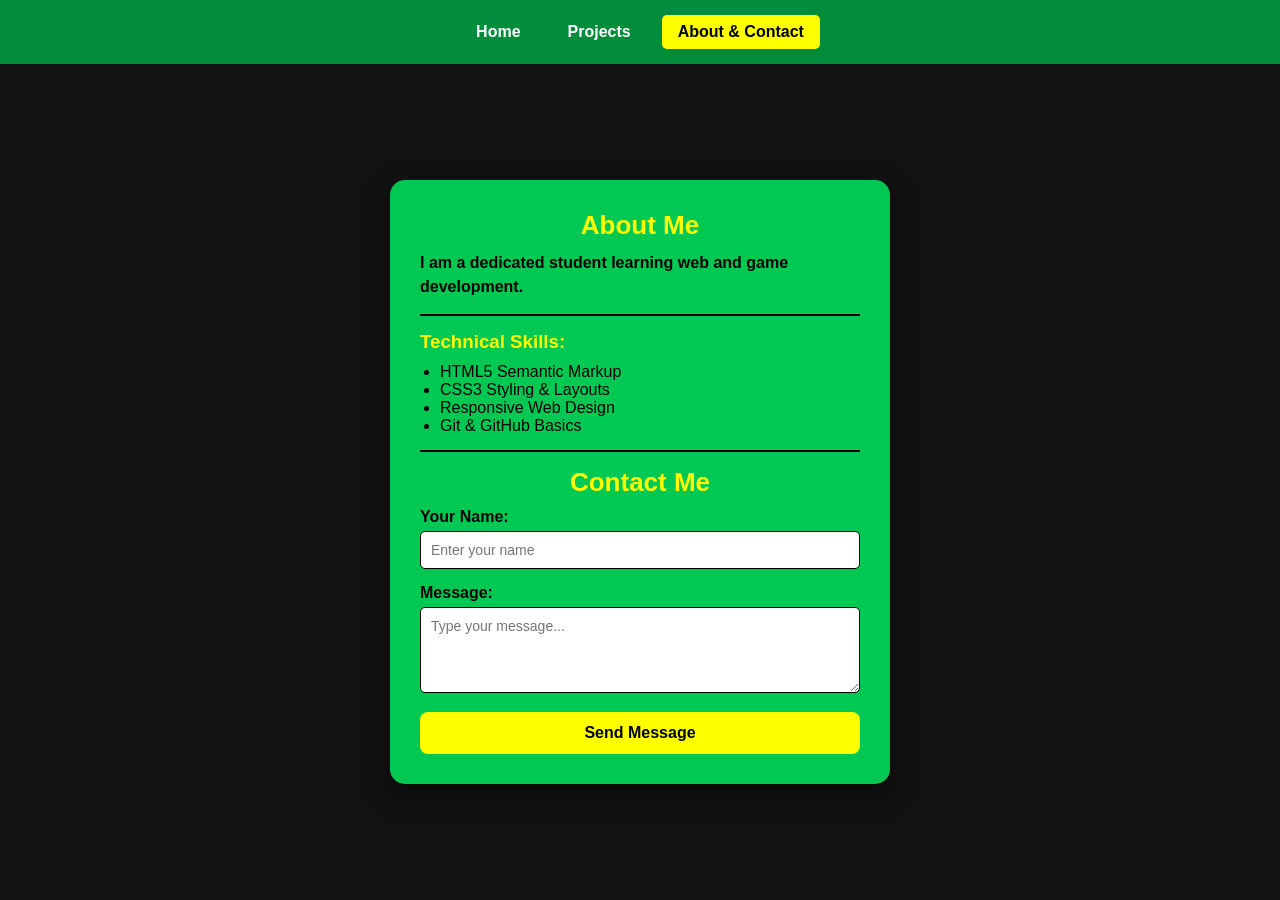
<file: about.html>
<!DOCTYPE html>
<html lang="en">
<head>
    <meta charset="UTF-8">
    <meta name="viewport" content="width=device-width, initial-scale=1.0">
    <title>My Portfolio - About & Contact</title>
    <link rel="shortcut icon" href="favicon.ico">
    <link rel="stylesheet" href="style.css">
</head>
<body>

    <nav class="navbar">
        <a href="index.html">Home</a>
        <a href="projects.html">Projects</a>
        <a href="about.html" class="active">About & Contact</a>
    </nav>

    <div class="main-container">
        <div class="card">
            <h1> About Me</h1>
            <p style="text-align: left;">I am a dedicated student learning web and game development.</p>

            <hr>

            <h3 style="text-align: left; color: #ffff00;"> Technical Skills:</h3>
            <ul>
                <li>HTML5 Semantic Markup</li>
                <li>CSS3 Styling & Layouts</li>
                <li>Responsive Web Design</li>
                <li>Git & GitHub Basics</li>
            </ul>

            <hr>

            <h1> Contact Me</h1>
            <form action="#" method="get">
                <div style="text-align: left;">
                    <label for="name"><b>Your Name:</b></label>
                    <input type="text" id="name" name="name" placeholder="Enter your name" required>

                    <label for="message"><b>Message:</b></label>
                    <textarea id="message" name="message" rows="4" placeholder="Type your message..."></textarea>
                </div>
                <input type="submit" value="Send Message">
            </form>
        </div>
    </div>

</body>
</html>
</file>
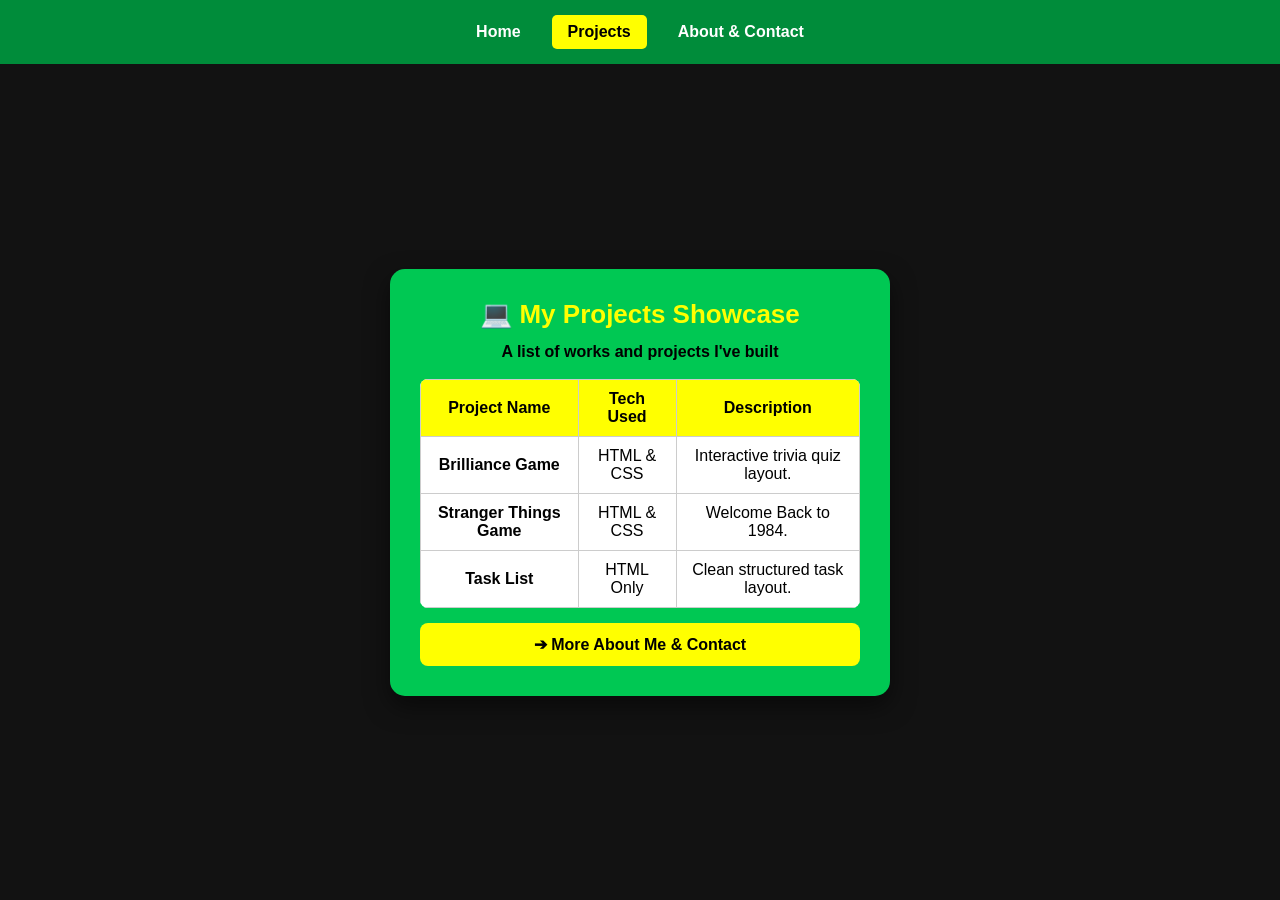
<file: projects.html>
<!DOCTYPE html>
<html lang="en">
<head>
    <meta charset="UTF-8">
    <meta name="viewport" content="width=device-width, initial-scale=1.0">
    <title>My Portfolio - Projects</title>
    <link rel="shortcut icon" href="favicon.ico">
    <link rel="stylesheet" href="style.css">
</head>
<body>

    <nav class="navbar">
        <a href="index.html">Home</a>
        <a href="projects.html" class="active">Projects</a>
        <a href="about.html">About & Contact</a>
    </nav>

    <div class="main-container">
        <div class="card">
            <h1>💻 My Projects Showcase</h1>
            <p>A list of works and projects I've built</p>

            <table class="projects-table">
                <thead>
                    <tr>
                        <th>Project Name</th>
                        <th>Tech Used</th>
                        <th>Description</th>
                    </tr>
                </thead>
                <tbody>
                    <tr>
                        <td><b>Brilliance Game</b></td>
                        <td>HTML & CSS</td>
                        <td>Interactive trivia quiz layout.</td>
                    </tr>
                    <tr>
                        <td><b>Stranger Things Game </b></td>
                        <td>HTML & CSS</td>
                        <td>Welcome Back to 1984.</td>
                    </tr>
                    <tr>
                        <td><b>Task List</b></td>
                        <td>HTML Only</td>
                        <td>Clean structured task layout.</td>
                    </tr>
                </tbody>
            </table>

            <a href="about.html" class="btn-link">➔ More About Me & Contact</a>
        </div>
    </div>

</body>
</html>
</file>
<file: style.css>
* {
    box-sizing: border-box;
    font-family: Arial, sans-serif;
    margin: 0;
    padding: 0;
}

body {
    background-color: #121212;
    color: #ffffff;
    min-height: 100vh;
    display: flex;
    flex-direction: column;
    align-items: center;
}

/* Navbar */
.navbar {
    background-color: #008c3a;
    width: 100%;
    display: flex;
    justify-content: center;
    gap: 15px;
    padding: 15px;
}

.navbar a {
    color: #ffffff;
    text-decoration: none;
    font-weight: bold;
    padding: 8px 16px;
    border-radius: 5px;
    transition: 0.3s;
}

.navbar a.active, .navbar a:hover {
    background-color: #ffff00;
    color: #000000;
}

/* Main Layout & Green Card */
.main-container {
    display: flex;
    justify-content: center;
    align-items: center;
    flex: 1;
    width: 100%;
    padding: 20px;
}

.card {
    background-color: #00c853;
    padding: 30px;
    border-radius: 15px;
    width: 100%;
    max-width: 500px;
    text-align: center;
    color: #000000;
    box-shadow: 0 10px 25px rgba(0, 0, 0, 0.5);
}

.profile-img {
    width: 100px;
    height: 100px;
    border-radius: 50%;
    margin-bottom: 15px;
}

h1 {
    color: #ffff00;
    font-size: 26px;
    margin-bottom: 10px;
}

p {
    font-weight: bold;
    line-height: 1.5;
}

hr {
    border: 1px solid #000;
    margin: 15px 0;
}

/* Links & Buttons */
.btn-link {
    display: inline-block;
    width: 100%;
    padding: 12px;
    background-color: #ffff00;
    color: #000000;
    font-weight: bold;
    text-decoration: none;
    border-radius: 8px;
    margin-top: 15px;
    box-sizing: border-box;
}

.btn-link:hover {
    background-color: #b9f6ca;
}

/* Forms & Inputs */
input[type="text"], textarea {
    width: 100%;
    padding: 10px;
    margin-top: 5px;
    margin-bottom: 15px;
    border-radius: 5px;
    border: 1px solid #000;
    outline: none;
    font-size: 14px;
}

input[type="submit"] {
    width: 100%;
    padding: 12px;
    background-color: #ffff00;
    border: none;
    font-weight: bold;
    border-radius: 8px;
    cursor: pointer;
    font-size: 16px;
}

input[type="submit"]:hover {
    background-color: #b9f6ca;
}

/* Table */
.projects-table {
    width: 100%;
    border-collapse: collapse;
    margin-top: 15px;
    background-color: #ffffff;
    border-radius: 8px;
    overflow: hidden;
}

.projects-table th, .projects-table td {
    padding: 10px;
    border: 1px solid #ccc;
    text-align: center;
    color: #000000;
}

.projects-table th {
    background-color: #ffff00;
    font-weight: bold;
}

/* Lists */
ul {
    text-align: left;
    margin-left: 20px;
    margin-top: 10px;
}
</file>
